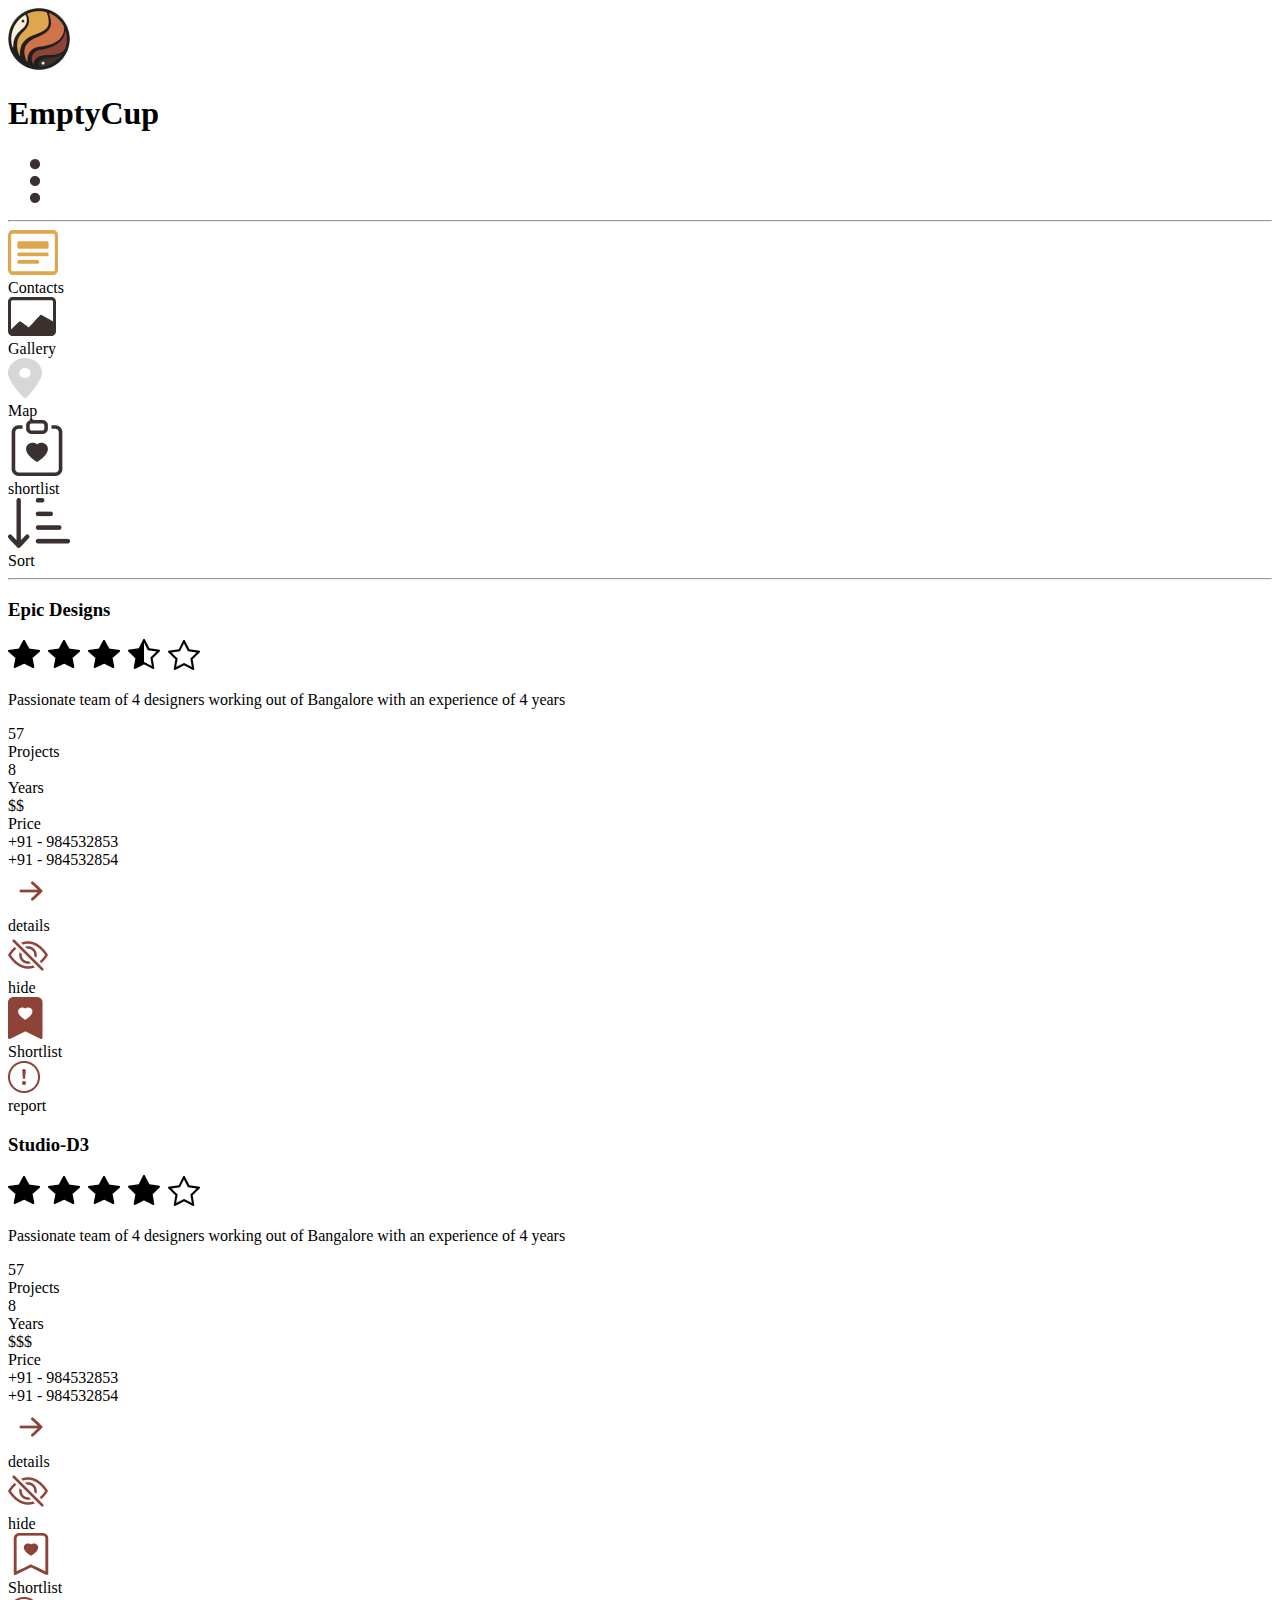
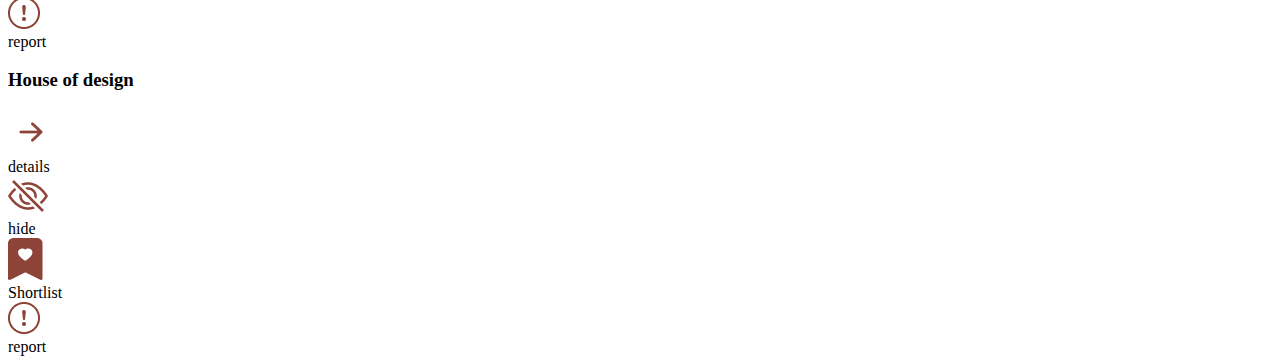
<file: index.html>
<!DOCTYPE html>
<html lang="en">
<head>
    <meta charset="UTF-8">
    <meta name="viewport" content="width=device-width, initial-scale=1.0">
    <title>EmptyCup</title>
    <link href="https://fonts.googleapis.com/css2?family=Chivo&display=swap" rel="stylesheet">
    <link href="https://fonts.googleapis.com/css2?family=Chivo:wght@300;400;500;700&display=swap" rel="stylesheet">
    <link rel="stylesheet" href="index.css">

</head>
<body>
    <div class="Main">
        <div class="logo">
            <div><img src="figmasite intershala/logo.png"></div>
        </div>
        <div class= "heading"><h1>EmptyCup</h1></div>
        <div class="threedots">
            <img src="figmasite intershala/3dots.png">
        </div>
    </div>
    <hr>
    <div class ="icons">
        <div class="contact">
            <div><img src="figmasite intershala/contacts.png"></div>
            <div>Contacts</div>  
        </div>
        <div class="gallery">
            <div><img src="figmasite intershala/image.png"></div>
            <div>Gallery</div>  
            </div>
        <div class="map">
            <div><img src="figmasite intershala/map.png"></div>
            <div>Map</div>
            </div>
        <div class="empty">
            <div></div>
            <div></div>
        </div>
        <div class="shortlisted">
            <div class="shortlist-icon0"><img src="figmasite intershala/heart notepad.png"></div>
            <div>shortlist</div>
            </div>
        <div class="Sort">
            <div><img src="figmasite intershala/sort icon.png"></div>
            <div>Sort</div>
            </div>
    </div>
<hr>
   
    <div class="bigYellowBox">
    
        <div class="rating">
            <div class="title"><h3>Epic Designs</h3>
            </div>
            <div><img src="figmasite intershala/stars 1.png"></div>
            <div class="line"><p>Passionate team of 4 designers working out of Bangalore with an experience of 4 years<p></div>

            <div id="numbers">
                <div class="project">
                    <div>57</div>
                    <div class="project2">Projects</div>
                </div>
                <div class="years">
                    <div>8</div>
                    <div class="years2">Years</div>
                </div>
                <div class="price">
                    <div>$$</div>
                    <div class="price2">Price</div>
                </div>
            </div>
            <div class = "num"><div class="num1">+91 - 984532853</div>
            <div class="num1">+91 - 984532854</div></div>
            
        </div>
        <div class="iconsBox">
            <div class="details">
                <div><img src="figmasite intershala/arrow.png"></div>
                <div>details</div>
            </div>
            <div class="hide">
                <div><img src="figmasite intershala/hide.png"></div>
                <div>hide</div></div>
            <div class="shortlist1">
                <div class="shortlist-icon1"><img src="figmasite intershala/Shortlist.png"></div>
                <div>Shortlist</div>
            </div>
            <div class="report"><div><img src="figmasite intershala/report.png"></div>
                <div>report</div>
                </div>
        </div>
    </div>
   
    <div class="bigYellowBox2">
        

        <div class="rating">
            <div class="title"><h3>Studio-D3</h3></div>
            
            <div class="stars"><img src="figmasite intershala/stars 2.png"></div>

            <div class="line"> <p>Passionate team of 4 designers working out of Bangalore with an experience of 4 years<p></div>

            <div id="numbers">
                <div class="project">
                    <div>57</div>
                    <div class="project2">Projects</div>
                </div>
                <div class="years">
                    <div>8</div>
                    <div class="years2">Years</div>
                </div>
                <div class="price">
                    <div>$$$</div>
                    <div class="price2">Price</div>
                </div>
            </div>

            <div class = "num"><div class="num1">+91 - 984532853</div>
            <div class="num1">+91 - 984532854</div></div>
        </div>

        <div class="iconsBox">
            <div class="details">
                <div><img src="figmasite intershala/arrow.png"></div>
                <div>details</div>
            </div>
            <div class="hide">
                <div><img src="figmasite intershala/hide.png"></div>
                <div>hide</div></div>
            <div class="shortlist2">
                <div class="shortlist-icon2"><img src="figmasite intershala/white shortlist.png"></div>
                <div>Shortlist</div>
            </div>
            <div class="report"><div><img src="figmasite intershala/report.png"></div>
                <div>report</div>
                </div>
        </div>
    </div>


    <div class ="bigYellowBox3">
        <div id="house">
           <h3>House of design</h3>
        </div>

        <div class="iconsBox">
            <div class="details">
                <div><img src="figmasite intershala/arrow.png"></div>
                <div>details</div>
            </div>
            <div class="hide">
                <div><img src="figmasite intershala/hide.png"></div>
                <div>hide</div></div>
            <div class="shortlist3">
                <div class="shortlist-icon3"><img src="figmasite intershala/Shortlist.png"></div>
                <div>Shortlist</div>
            </div>
            <div class="report"><div><img src="figmasite intershala/report.png"></div>
                <div>report</div>
                </div>
        </div>
    </div>

</body>
<script src="index.js"></script>
</html>
</file>
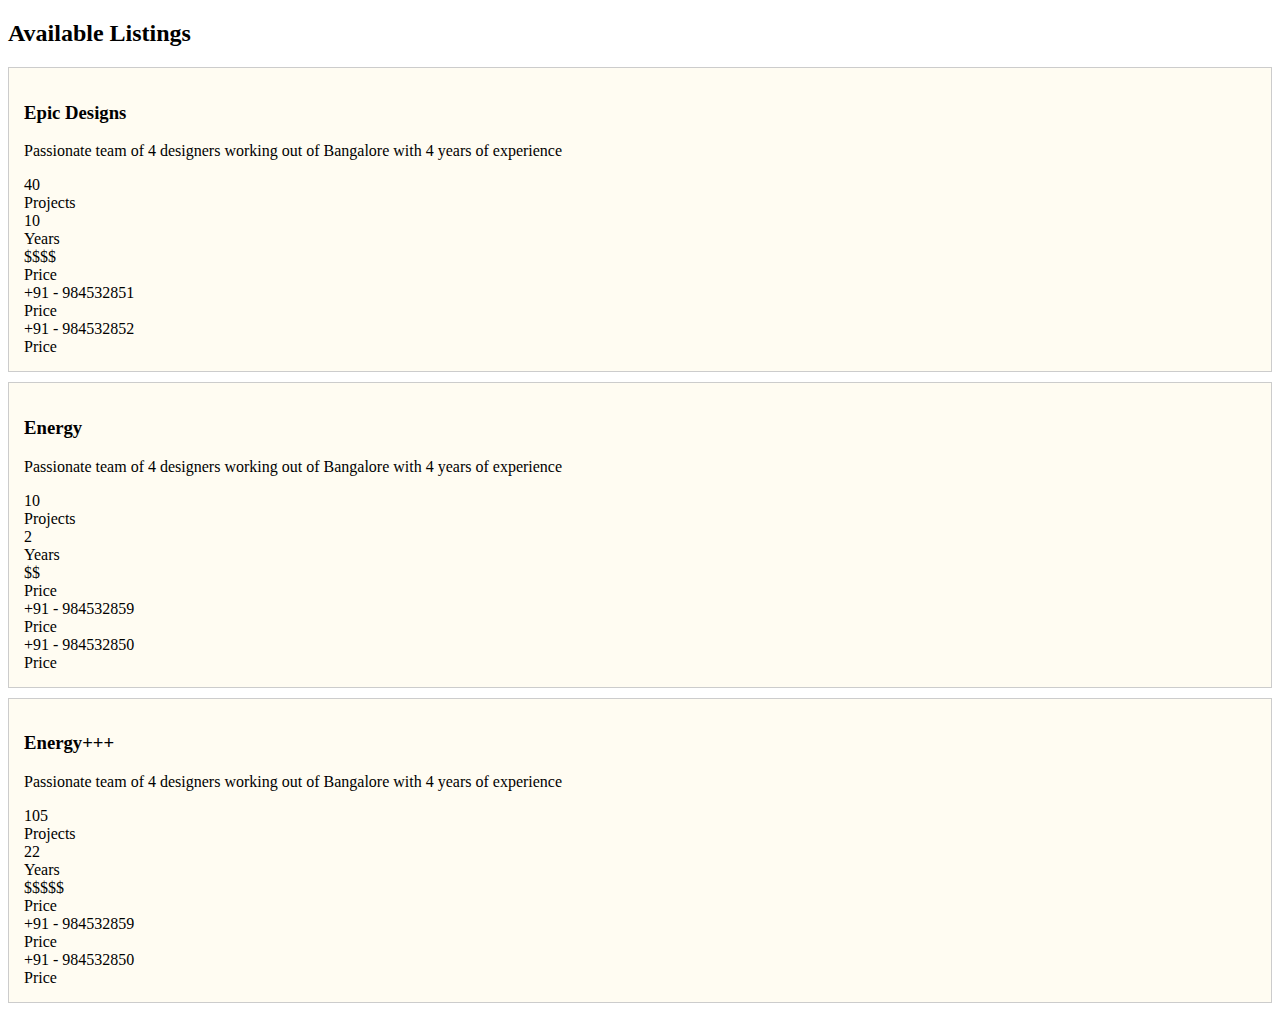
<file: hm.html>
<!DOCTYPE html>
<html lang="en">
<head>
    <meta charset="UTF-8">
    <meta name="viewport" content="width=device-width, initial-scale=1.0">
    <title>Listings Page</title>
    <style>
        .bigYellowBox {
            border: 1px solid #ccc;
            padding: 15px;
            margin: 10px 0;
            background-color: #FFFCF2;
        }
    </style>
</head>
<body>

    <h2>Available Listings</h2>
    <div id="listings-container"></div> 

    <script src="backend.js"></script>
</body>
</html>
</file>
<file: index.css>
@media (max-width: 768px) {
  body {
    font-family: 'Chivo', sans-serif;
    font-size: 14px;
    margin: 0;
    padding: 0;
    background-color: #fff;
  }

  .Main {
    display: flex;
    align-items: center;
    justify-content: space-between;
    padding: 1rem;
    color: #716966;
  }

  .logo img {
    width: 31px;
    height: 31px;
  }

  .heading h1 {
    font-size: 24px;
    margin: 0;
    color: #716966;
  }

  .threedots img {
    width: 27px;
    height: 27px;
  }

  hr {
    margin: 0;
    border: none;
    border-top: 1px solid #ebebeb;
  }
 
  .icons {
    display: flex;
    justify-content: space-around;
    padding: 1rem 0.5rem;
    background-color: #fff;
    
  }

  .icons > div {
    text-align: center;
    font-size: 10px;
    color: #716966;
  }

  .icons img {
    max-width: 40%;
    margin-bottom: 5px;
  }

  .bigYellowBox{
    background-color: #FFFCF2;
    border-radius: 8px;
    
    margin-bottom: 1rem;
    margin-top: 0;
    padding-top: 1rem;
    padding-bottom: 1.8rem;
    padding-right: 2rem;
    padding-left: 2rem;
    display: flex;
    justify-content: space-between;
  }
  .bigYellowBox3 {
   background-color: #FFFCF2;
    border-radius: 8px;
    
    margin-bottom: 1rem;
    margin-top: 1rem;
    padding-top: 1.8rem;
    padding-bottom: 1rem;
    padding-right: 2rem;
    padding-left: 2rem;
    display: flex;
    justify-content: space-between;
  }

  .bigYellowBox2{
    
    border-radius: 8px;
    
    margin-top: 1rem;
    margin-bottom: 1rem;
    
    padding-top: 1rem;
    padding-left: 2rem;
    padding-right: 2rem;
    display: flex;
    justify-content: space-between;


  }

  .rating {
    width: 70%;
  }

  .rating h3 {
    font-size: 16px;
    margin: 0;
    font-weight: bold;
  }

  .rating img {
    width: 80px;
    margin: 0.3rem 0;
  }

  .line p {
    margin: 0.5rem 0;
    font-size: 10px;
    font-weight: 400;
    width: 211px;
    line-height: 12px;
    color: #000000;
  }

  #numbers {
    display: flex;
    gap: 1.5rem;
    margin-top: 2rem;
    margin-bottom: 2rem;
  }

  .project, .years, .price {
    font-size: 24px;
    font-weight: bold;
    text-align: center;
color: #000000;

  }

  .project2, .years2, .price2 {
    font-size: 10px;
    color: #1b1b1b;
  }

  .num {
    margin-top: 1rem;

  }

  .num1 {
    font-weight: 500;
    font-size: 16px;
    color: #000;
    margin: 2px 0;
  }

  .iconsBox {
    display: flex;
    flex-direction: column;
    align-items: flex-end;
    justify-content: space-between;
    gap: 1rem;
    text-align: center;
  }

  .iconsBox div {
    font-size: 10px;
    color: #716966;
  }

  .iconsBox img {
    max-width: 40%;
    margin: 0;
    
  }

  .details, .hide, .shortlist, .report {
    display: flex;
    flex-direction: column;
    align-items: center;
  }

  #house h3 {
    font-size: 16px;
    font-weight: bold;
    margin: 0;
  }

  .hidden {
    visibility: hidden;
    height: 0;
    overflow: hidden;
    padding: 0;
    margin: 0;
    }   


}
</file>
